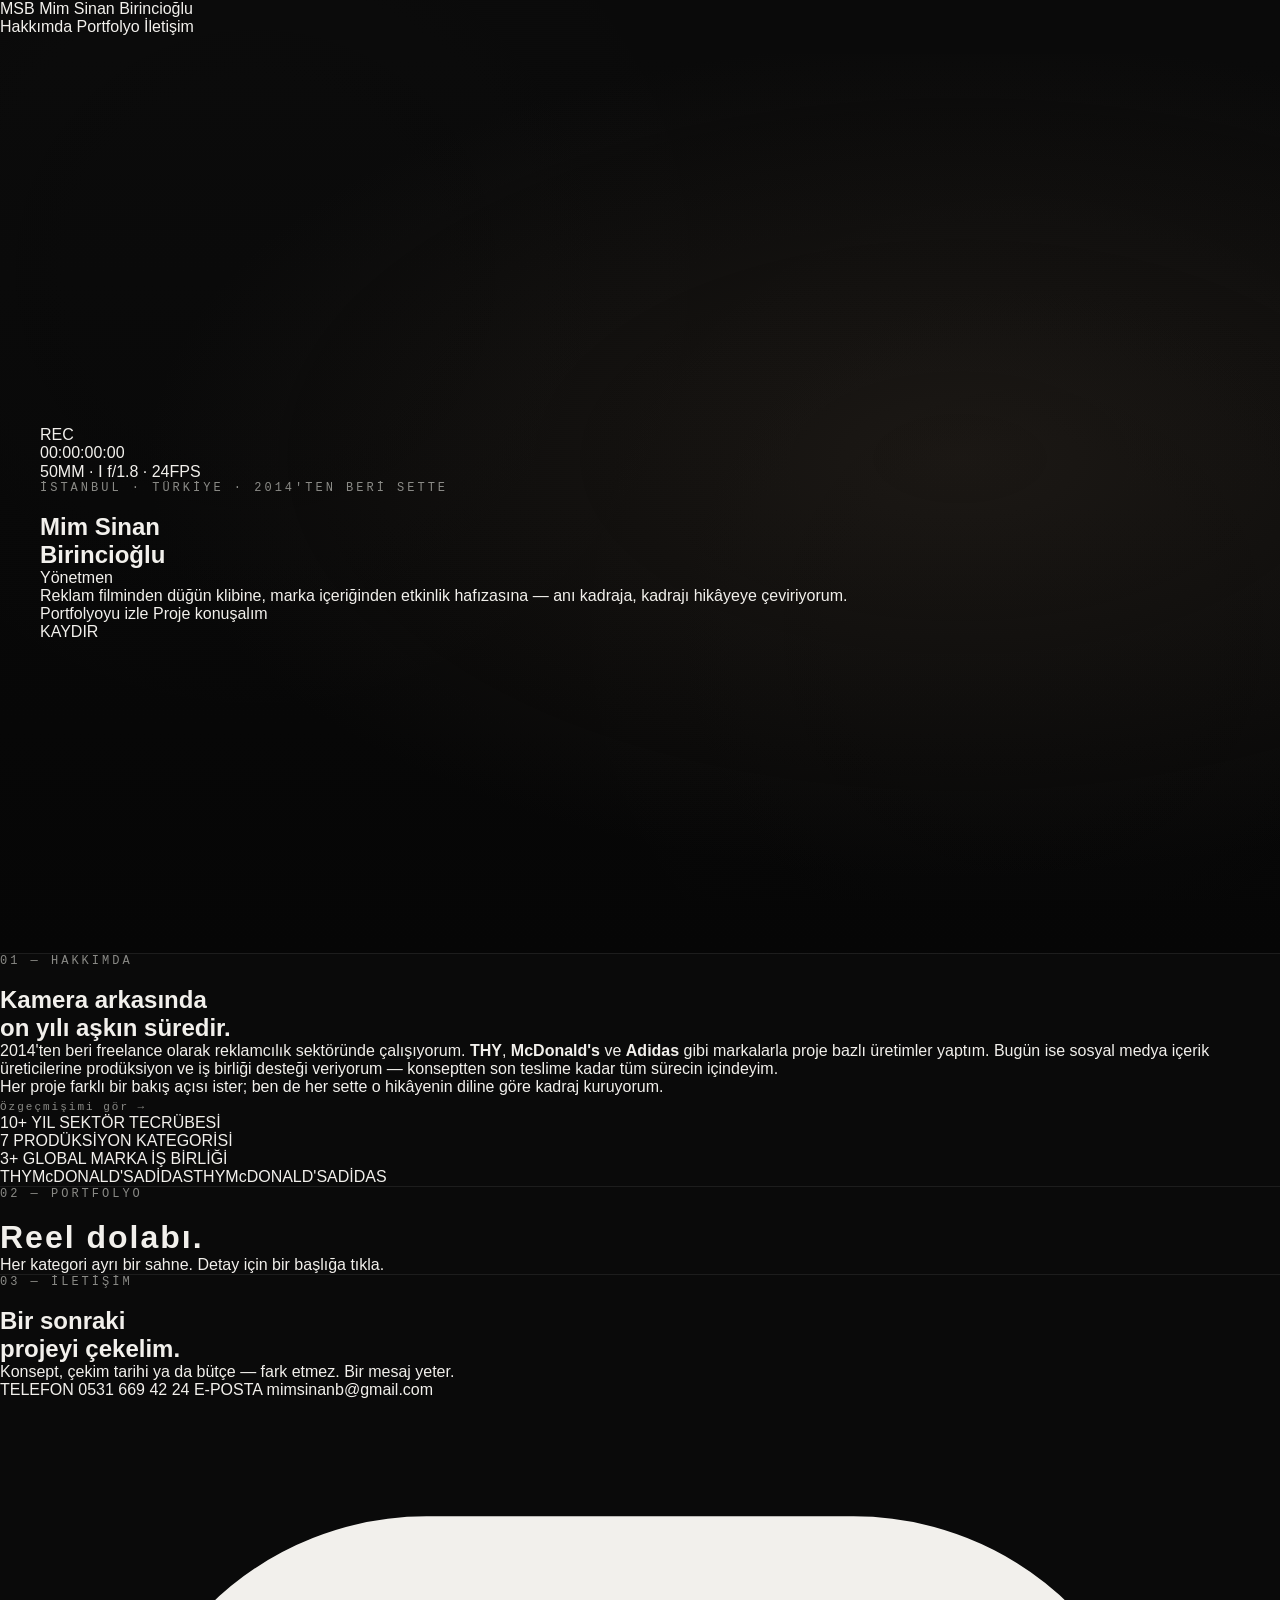
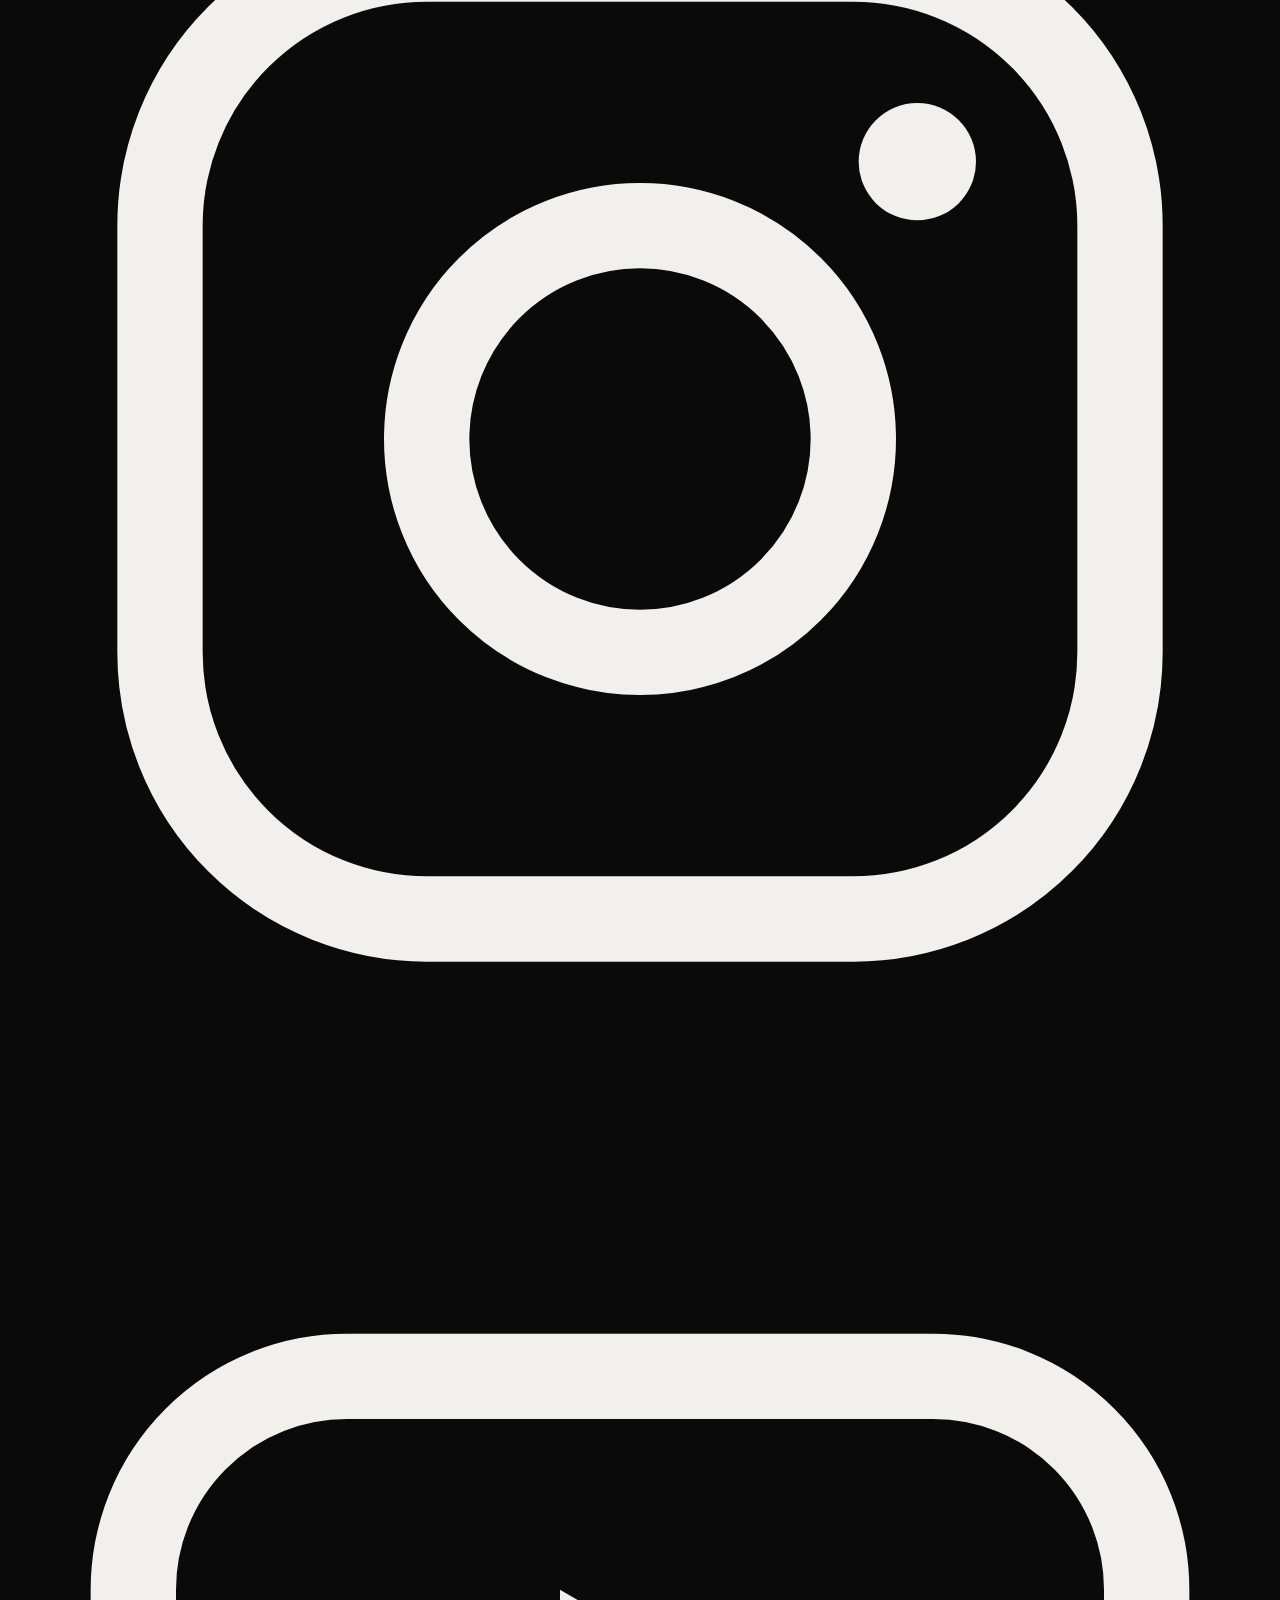
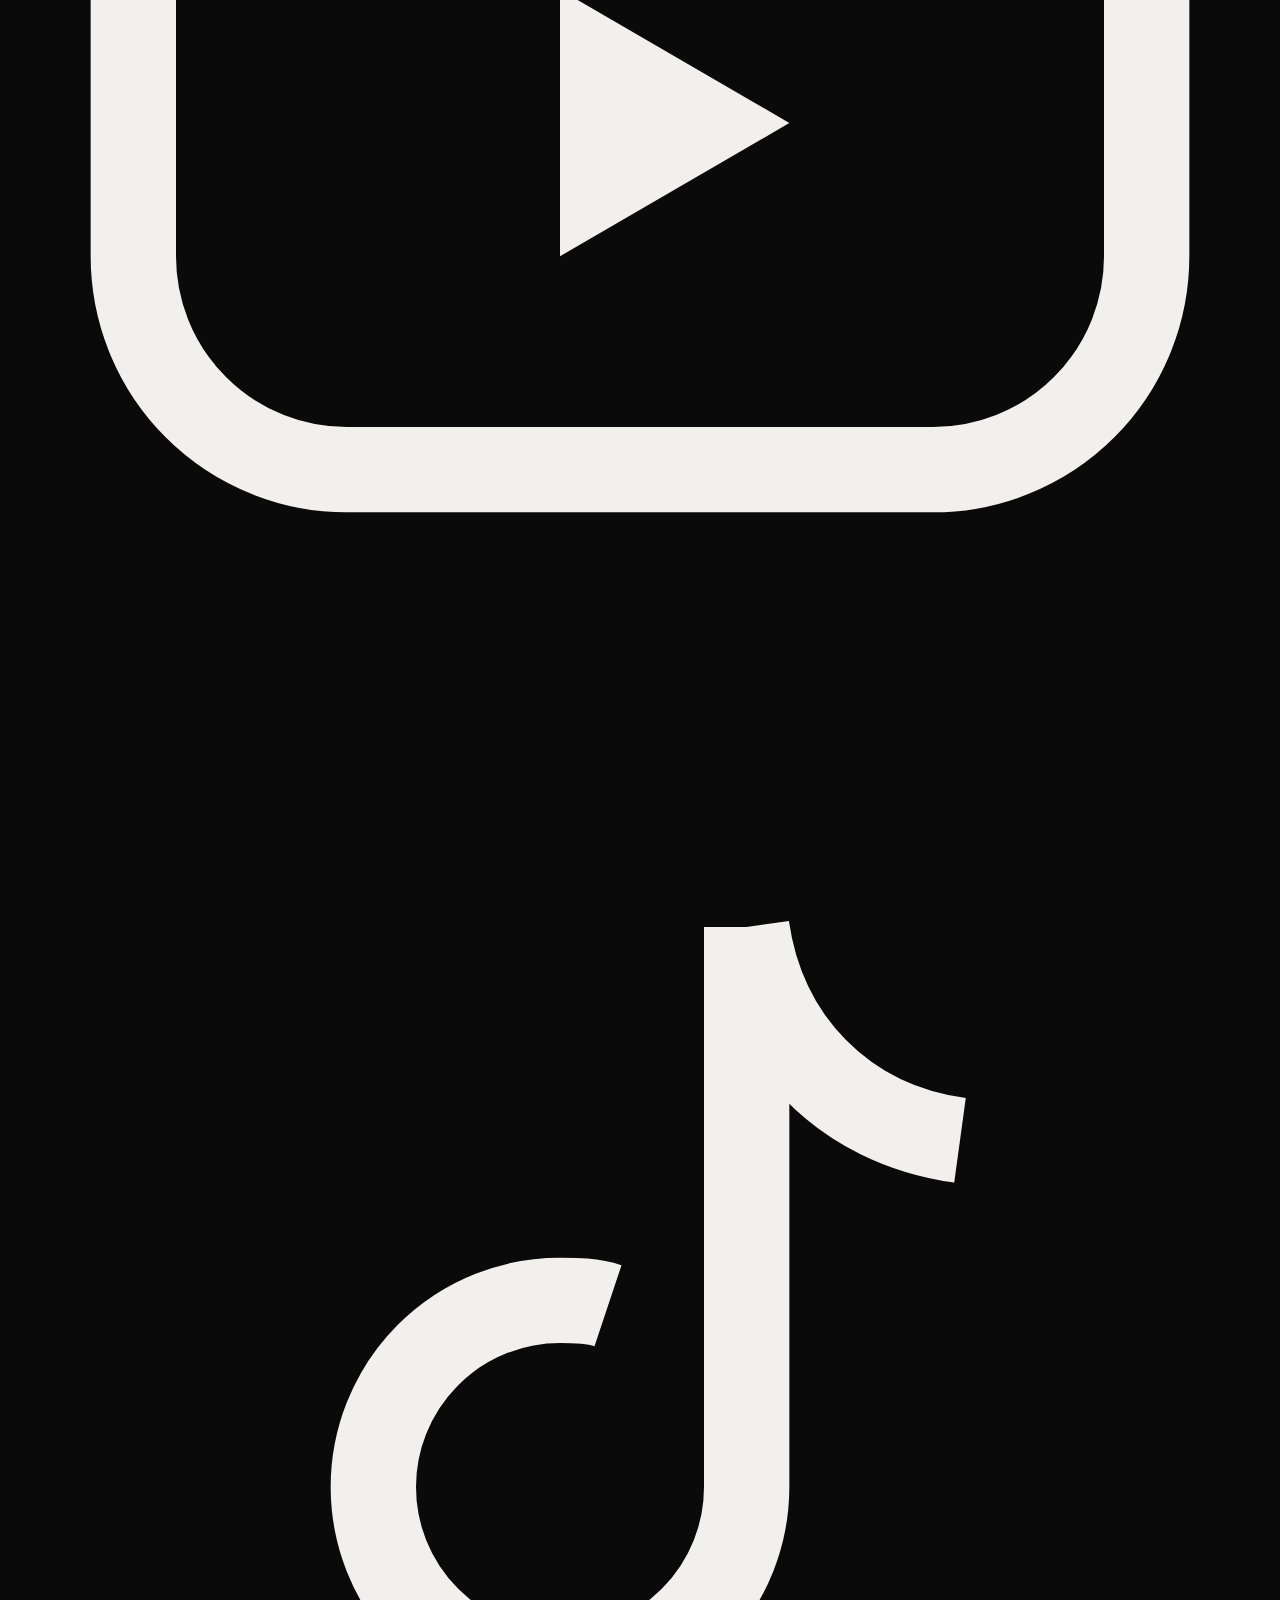
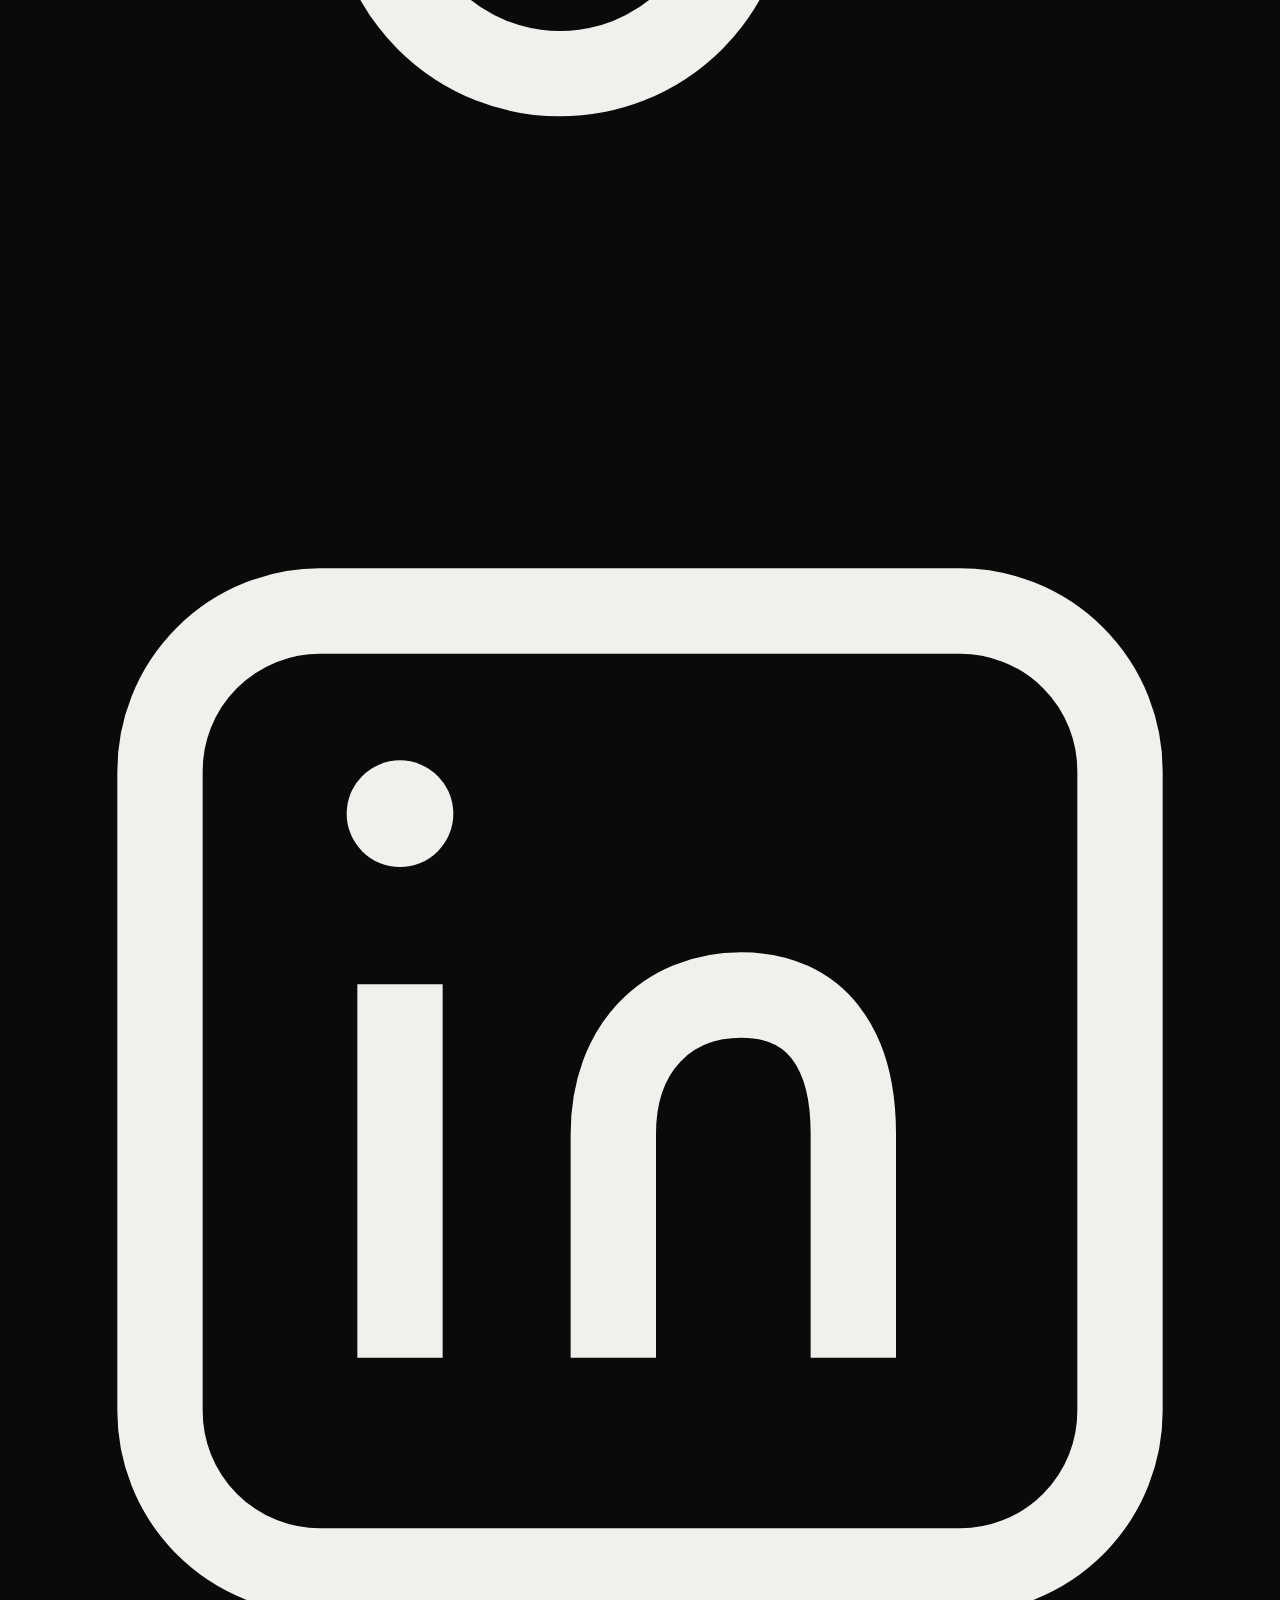
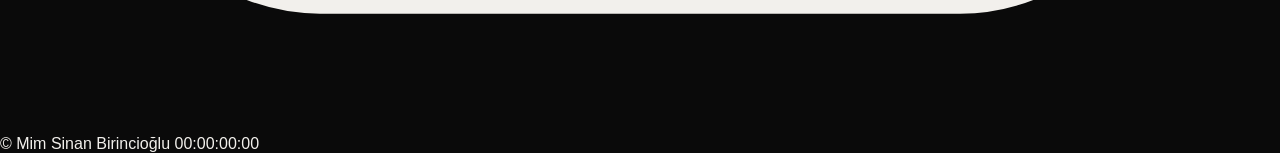
<file: index - CHATGPT.html>
<!DOCTYPE html>
<html lang="tr">
<head>
<meta charset="UTF-8">
<meta name="viewport" content="width=device-width, initial-scale=1.0">
<title>Mim Sinan Birincioğlu — Yönetmen &amp; Videographer | İstanbul</title>
<meta name="description" content="Mim Sinan Birincioğlu — İstanbul merkezli yönetmen ve videographer. Marka filmi, klip, etkinlik ve mekan tanıtım prodüksiyonları. THY, McDonald's ve Adidas ile çalıştı.">
<meta name="theme-color" content="#0b0c0e">

<meta property="og:title" content="Mim Sinan Birincioğlu — Yönetmen & Videographer">
<meta property="og:description" content="İstanbul merkezli yönetmen. Marka filmi, klip, etkinlik ve mekan tanıtım prodüksiyonları.">
<meta property="og:type" content="website">
<meta property="og:url" content="https://www.mimsinanb.com">

<link rel="preconnect" href="https://fonts.googleapis.com">
<link rel="preconnect" href="https://fonts.gstatic.com" crossorigin>
<link href="https://fonts.googleapis.com/css2?family=Big+Shoulders+Display:wght@500;700;900&family=IBM+Plex+Mono:wght@400;500&family=Inter:wght@400;500;600&display=swap" rel="stylesheet">
<link rel="stylesheet" href="style.css">
</head>
<body>

<div class="grain" aria-hidden="true"></div>

<!-- ===== NAV ===== -->
<header class="nav" id="nav">
  <a href="#top" class="nav__mark">
    <span class="nav__mark-badge">MSB</span>
    <span class="nav__mark-text">Mim Sinan Birincioğlu</span>
  </a>

  <nav class="nav__links" id="navLinks">
    <a href="#hakkimda">Hakkımda</a>
    <a href="#portfolyo">Portfolyo</a>
    <a href="#iletisim">İletişim</a>
  </nav>

  <button class="nav__toggle" id="navToggle" aria-label="Menüyü aç/kapat" aria-expanded="false">
    <span></span><span></span><span></span>
  </button>
</header>

<main id="top">

  <!-- ===== HERO ===== -->
  <section class="hero" id="hero">
    <div class="hero__bars" aria-hidden="true">
      <span></span><span></span>
    </div>

    <div class="viewfinder" aria-hidden="true">
      <span class="vf-corner vf-corner--tl"></span>
      <span class="vf-corner vf-corner--tr"></span>
      <span class="vf-corner vf-corner--bl"></span>
      <span class="vf-corner vf-corner--br"></span>

      <div class="vf-hud vf-hud--rec">
        <span class="rec-dot"></span> REC
      </div>
      <div class="vf-hud vf-hud--tc" id="timecode">00:00:00:00</div>
      <div class="vf-hud vf-hud--specs">50MM · Ⅰ f/1.8 · 24FPS</div>
    </div>

    <div class="hero__content">
      <p class="eyebrow">İSTANBUL · TÜRKİYE · 2014'TEN BERİ SETTE</p>
      <h1 class="hero__title">
        Mim Sinan<br><span>Birincioğlu</span>
      </h1>
      <p class="hero__role" id="roleRotator">Yönetmen</p>
      <p class="hero__lede">
        Reklam filminden düğün klibine, marka içeriğinden etkinlik hafızasına —
        anı kadraja, kadrajı hikâyeye çeviriyorum.
      </p>

      <div class="hero__cta">
        <a href="#portfolyo" class="btn btn--primary">Portfolyoyu izle</a>
        <a href="#iletisim" class="btn btn--ghost">Proje konuşalım</a>
      </div>
    </div>

    <a href="#hakkimda" class="scroll-cue" aria-label="Aşağı kaydır">
      <span>KAYDIR</span>
      <span class="scroll-cue__line"></span>
    </a>
  </section>

  <!-- ===== ABOUT ===== -->
  <section class="about" id="hakkimda">
    <div class="about__grid">
      <div class="about__copy">
        <p class="eyebrow eyebrow--dark">01 — HAKKIMDA</p>
        <h2>Kamera arkasında<br>on yılı aşkın süredir.</h2>
        <p>
          2014'ten beri freelance olarak reklamcılık sektöründe çalışıyorum.
          <strong>THY</strong>, <strong>McDonald's</strong> ve <strong>Adidas</strong> gibi markalarla
          proje bazlı üretimler yaptım. Bugün ise sosyal medya içerik üreticilerine
          prodüksiyon ve iş birliği desteği veriyorum — konseptten son teslime kadar
          tüm sürecin içindeyim.
        </p>
        <p>
          Her proje farklı bir bakış açısı ister; ben de her sette o hikâyenin
          diline göre kadraj kuruyorum.
        </p>

        <div class="about__actions">
          <a href="https://www.mimsinanb.com/resume" class="link-arrow" target="_blank" rel="noopener">Özgeçmişimi gör →</a>
        </div>
      </div>

      <div class="about__facts">
        <div class="fact">
          <span class="fact__num">10+</span>
          <span class="fact__label">YIL SEKTÖR TECRÜBESİ</span>
        </div>
        <div class="fact">
          <span class="fact__num">7</span>
          <span class="fact__label">PRODÜKSİYON KATEGORİSİ</span>
        </div>
        <div class="fact">
          <span class="fact__num">3+</span>
          <span class="fact__label">GLOBAL MARKA İŞ BİRLİĞİ</span>
        </div>
      </div>
    </div>

    <div class="marquee" aria-label="Çalıştığım markalar">
      <div class="marquee__track">
        <span>THY</span><span>McDONALD'S</span><span>ADİDAS</span><span>THY</span><span>McDONALD'S</span><span>ADİDAS</span>
      </div>
    </div>
  </section>

  <!-- ===== PORTFOLIO ===== -->
  <section class="portfolio" id="portfolyo">
    <p class="eyebrow">02 — PORTFOLYO</p>
    <h2 class="section-title">Reel dolabı.</h2>
    <p class="section-sub">Her kategori ayrı bir sahne. Detay için bir başlığa tıkla.</p>

    <div class="reels" id="reelsGrid">
      <!-- reel cards injected by script.js -->
    </div>
  </section>

  <!-- ===== CONTACT ===== -->
  <section class="contact" id="iletisim">
    <div class="contact__inner">
      <p class="eyebrow eyebrow--dark">03 — İLETİŞİM</p>
      <h2>Bir sonraki<br>projeyi çekelim.</h2>
      <p class="contact__lede">Konsept, çekim tarihi ya da bütçe — fark etmez. Bir mesaj yeter.</p>

      <div class="contact__grid">
        <a href="tel:+905316694224" class="contact__card">
          <span class="contact__card-label">TELEFON</span>
          <span class="contact__card-value">0531 669 42 24</span>
        </a>
        <a href="mailto:mimsinanb@gmail.com" class="contact__card">
          <span class="contact__card-label">E-POSTA</span>
          <span class="contact__card-value">mimsinanb@gmail.com</span>
        </a>
      </div>

      <div class="social">
        <a href="https://www.instagram.com/videomimari/" target="_blank" rel="noopener" aria-label="Instagram">
          <svg viewBox="0 0 24 24" fill="none" stroke="currentColor" stroke-width="1.6"><rect x="3" y="3" width="18" height="18" rx="5"/><circle cx="12" cy="12" r="4"/><circle cx="17.2" cy="6.8" r="1.1" fill="currentColor" stroke="none"/></svg>
        </a>
        <a href="https://www.youtube.com/channel/UCLgvSC0_5gCQpGtl23sJLwA" target="_blank" rel="noopener" aria-label="YouTube">
          <svg viewBox="0 0 24 24" fill="none" stroke="currentColor" stroke-width="1.6"><rect x="2.5" y="5.5" width="19" height="13" rx="4"/><path d="M10.5 9.5v5l4.3-2.5-4.3-2.5z" fill="currentColor" stroke="none"/></svg>
        </a>
        <a href="https://www.tiktok.com/@mimsinan" target="_blank" rel="noopener" aria-label="TikTok">
          <svg viewBox="0 0 24 24" fill="none" stroke="currentColor" stroke-width="1.6"><path d="M14 3v10.5a3.5 3.5 0 1 1-3.5-3.5c.3 0 .6 0 .9.1"/><path d="M14 3c.3 2.1 1.8 3.7 4 4"/></svg>
        </a>
        <a href="https://www.linkedin.com/in/mim-sinan-birincio%C4%9Flu-69979baa/" target="_blank" rel="noopener" aria-label="LinkedIn">
          <svg viewBox="0 0 24 24" fill="none" stroke="currentColor" stroke-width="1.6"><rect x="3" y="3" width="18" height="18" rx="3"/><line x1="7.5" y1="10" x2="7.5" y2="17"/><circle cx="7.5" cy="6.8" r="1" fill="currentColor" stroke="none"/><path d="M11.5 17v-4.2c0-1.6 1-2.6 2.4-2.6 1.4 0 2.1 1 2.1 2.6V17"/></svg>
        </a>
      </div>
    </div>
  </section>

</main>

<footer class="footer">
  <span>© <span id="year"></span> Mim Sinan Birincioğlu</span>
  <span class="footer__tc" id="footerTc">00:00:00:00</span>
</footer>

<script src="script.js"></script>
</body>
</html>
</file>
<file: style.css>
/* ===== TOKENS ===== */
:root{
  --bg: #0a0a0a;
  --bg-soft: #111111;
  --panel: #141414;
  --line: rgba(255,255,255,0.08);
  --text: #f2f0ec;
  --text-dim: #8a8a86;
  --text-faint: #55554f;
  --accent: #d62828;
  --accent-soft: rgba(214,40,40,0.15);
  --font-display: "Bebas Neue", sans-serif;
  --font-body: "Space Grotesk", sans-serif;
  --font-mono: "JetBrains Mono", monospace;
  --edge: 1px solid var(--line);
}

*{box-sizing:border-box; margin:0; padding:0;}
html{scroll-behavior:smooth;}
body{
  background:var(--bg);
  color:var(--text);
  font-family:var(--font-body);
  overflow-x:hidden;
  position:relative;
}

a{color:inherit; text-decoration:none;}
button{font-family:inherit; cursor:pointer; background:none; border:none; color:inherit;}

/* film grain overlay */
.grain{
  position:fixed; inset:0; pointer-events:none; z-index:999;
  background-image: radial-gradient(circle at 20% 30%, rgba(255,255,255,0.02) 0, transparent 40%),
                     radial-gradient(circle at 80% 70%, rgba(255,255,255,0.02) 0, transparent 40%);
  mix-blend-mode:overlay;
}
.grain::after{
  content:"";
  position:absolute; inset:0;
  background:repeating-linear-gradient(0deg, rgba(255,255,255,0.015) 0px, transparent 1px, transparent 2px);
  opacity:0.5;
}

/* reveal-on-scroll */
.reveal{
  opacity:0;
  transform:translateY(24px);
  transition:opacity .8s cubic-bezier(.16,1,.3,1), transform .8s cubic-bezier(.16,1,.3,1);
}
.reveal.is-visible{opacity:1; transform:translateY(0);}

/* ===== HEADER ===== */
.site-header{
  position:fixed; top:0; left:0; right:0; z-index:100;
  display:flex; align-items:center; justify-content:space-between;
  padding:22px 40px;
  background:linear-gradient(to bottom, rgba(10,10,10,0.85), transparent);
  backdrop-filter:blur(2px);
}
.logo-block{display:flex; align-items:center; gap:12px;}
.logo{font-family:var(--font-display); font-size:26px; letter-spacing:1px;}
.logo .dot{color:var(--accent);}
.logo-sub{font-family:var(--font-mono); font-size:9px; line-height:1.3; letter-spacing:1px; color:var(--text-dim);}

.main-nav{display:flex; gap:36px;}
.main-nav a{
  font-family:var(--font-mono); font-size:11px; letter-spacing:1.5px; color:var(--text-dim);
  position:relative; padding-bottom:4px; transition:color .25s ease;
}
.main-nav a:hover{color:var(--text);}
.main-nav a::after{
  content:""; position:absolute; left:0; bottom:0; width:0; height:1px; background:var(--accent);
  transition:width .25s ease;
}
.main-nav a:hover::after{width:100%;}

/* ===== HERO ===== */
.hero{
  position:relative;
  min-height:100vh;
  display:flex; flex-direction:column; justify-content:center;
  padding:120px 40px 60px;
  background:
    radial-gradient(ellipse at 75% 45%, rgba(60,50,40,0.35), transparent 60%),
    linear-gradient(180deg, #0a0a0a 0%, #060606 100%);
  border-bottom:var(--edge);
  overflow:hidden;
}

.hero-hud{
  position:absolute; top:150px;
  font-family:var(--font-mono);
  font-size:11px; color:var(--text-dim);
  display:flex; flex-direction:column; gap:14px;
}
.hero-hud--left{left:40px;}
.hero-hud--right{right:40px; align-items:flex-end; text-align:right; gap:6px;}

.hud-rec{display:flex; align-items:center; gap:6px; color:var(--accent); letter-spacing:1px; margin-bottom:8px;}
.rec-dot{width:7px; height:7px; border-radius:50%; background:var(--accent); animation:pulse 1.4s infinite;}
@keyframes pulse{0%,100%{opacity:1;} 50%{opacity:.25;}}

.hud-row{display:flex; flex-direction:column; gap:2px; letter-spacing:1px;}
.hud-label{color:var(--text-faint); font-size:9px;}
.hud-value{color:var(--text-dim); font-size:12px;}

.hud-battery{display:flex; gap:4px; margin-top:10px;}
.hud-battery .dot{width:6px; height:6px; border-radius:1px; background:var(--text-faint);}
.hud-battery .dot.on{background:var(--accent);}

.hud-signal-label{font-size:9px; letter-spacing:1px; color:var(--text-faint);}
.signal-bars{color:var(--text-dim);}
.hud-signal-pct{font-size:11px; color:var(--text-dim);}

.hero-inner{position:relative; z-index:2; max-width:640px;}
.eyebrow{
  font-family:var(--font-mono); font-size:12px; letter-spacing:3px; color:var(--text-dim);
  margin-bottom:18px;
}
.hero-title{
  font-family:var(--font-display);
  font-size:clamp(60px, 10vw, 120px);
  line-height:0.92;
  letter-spacing:1px;
  color:var(--text);
}
.hero-title span{display:block;}
.accent-dot{color:var(--accent);}

.hero-sub{
  margin-top:26px;
  font-size:17px;
  color:var(--text-dim);
  line-height:1.5;
  max-width:420px;
}

.hero-cta{
  margin-top:38px;
  display:flex; align-items:center; gap:34px; flex-wrap:wrap;
}
.btn-play{
  display:flex; align-items:center; gap:12px;
  padding:15px 26px;
  border:1px solid rgba(255,255,255,0.18);
  font-family:var(--font-mono); font-size:11px; letter-spacing:2px; color:var(--text);
  transition:border-color .25s ease, background .25s ease;
}
.btn-play:hover{border-color:var(--accent); background:var(--accent-soft);}
.play-icon{
  width:24px; height:24px; border-radius:50%; background:var(--accent);
  display:flex; align-items:center; justify-content:center; color:#0a0a0a;
}
.link-arrow{
  font-family:var(--font-mono); font-size:11px; letter-spacing:2px; color:var(--text-dim);
  display:inline-flex; align-items:center; gap:8px; transition:color .25s ease;
}
.link-arrow:hover{color:var(--text);}
.link-arrow .arrow{transition:transform .25s ease;}
.link-arrow:hover .arrow{transform:translateX(4px);}

.hero-camera{
  position:absolute; right:2%; top:50%; transform:translateY(-42%);
  width:min(46vw, 620px);
  z-index:1;
  filter:drop-shadow(0 30px 60px rgba(0,0,0,0.6));
  opacity:0.96;
}
.camera-svg{width:100%; height:auto; color:#2b2b2b;}
.hero-photo{
  width:100%; height:auto; max-height:70vh;
  object-fit:cover; border-radius:6px;
  display:block;
}

.hero-location{
  position:absolute; right:40px; bottom:40px; z-index:2;
  text-align:right;
  font-family:var(--font-mono);
}
.loc-label{font-size:9px; letter-spacing:2px; color:var(--accent);}
.loc-city{font-size:12px; letter-spacing:1px; margin-top:4px;}
.loc-coords{font-size:10px; color:var(--text-faint); margin-top:2px;}

/* ===== SECTION HEAD ===== */
.section-head{
  display:flex; align-items:baseline; gap:16px;
  padding:80px 40px 40px;
  position:relative;
}
.section-num{font-family:var(--font-mono); color:var(--accent); font-size:13px; letter-spacing:2px;}
.section-title{font-family:var(--font-display); font-size:32px; letter-spacing:2px;}
.section-link{margin-left:auto; align-self:center;}

/* ===== ABOUT ===== */
.about{border-bottom:var(--edge);}
.about-grid{
  display:grid; grid-template-columns:1fr 1.4fr; gap:60px;
  padding:0 40px 70px;
  align-items:start;
}
.about-text p{color:var(--text-dim); font-size:15px; line-height:1.7; margin-bottom:20px; max-width:380px;}
.btn-outline{
  margin-top:10px;
  display:inline-flex; align-items:center; gap:10px;
  padding:13px 22px;
  border:1px solid rgba(255,255,255,0.18);
  font-family:var(--font-mono); font-size:11px; letter-spacing:1.5px;
  transition:border-color .25s ease, background .25s ease;
}
.btn-outline:hover{border-color:var(--accent); background:var(--accent-soft);}

.timeline{position:relative; padding-top:10px;}
.timeline-figure{
  height:150px; display:flex; align-items:flex-end; justify-content:center;
  background:radial-gradient(ellipse at center 70%, rgba(200,90,46,0.08), transparent 65%);
}
.figure-svg{height:100%; opacity:0.9;}
.timeline-line{
  height:1px; background:var(--line); margin:26px 0 24px; position:relative;
}
.timeline-items{
  display:grid; grid-template-columns:repeat(7,1fr); gap:10px;
}
.tl-item{position:relative; padding-top:22px;}
.tl-dot{
  position:absolute; top:-31px; left:0;
  width:9px; height:9px; border-radius:50%;
  background:var(--bg); border:2px solid var(--text-faint);
}
.tl-item.is-active .tl-dot{background:var(--accent); border-color:var(--accent); box-shadow:0 0 0 4px var(--accent-soft);}
.tl-year{font-family:var(--font-display); font-size:26px; letter-spacing:1px;}
.tl-label{font-family:var(--font-mono); font-size:10px; letter-spacing:1px; color:var(--accent); margin-top:6px;}
.tl-desc{font-size:12.5px; color:var(--text-dim); margin-top:6px; line-height:1.5; max-width:150px;}

.tl-dot--next{
  border-style:dashed; border-color:var(--accent); background:transparent;
  animation:nextPulse 1.6s infinite;
}
@keyframes nextPulse{0%,100%{opacity:1;} 50%{opacity:.3;}}
.tl-year--next{
  font-family:var(--font-mono); font-size:12px; letter-spacing:1px;
  color:var(--accent); line-height:1.4; font-weight:500;
}

.stats-bar{
  display:flex; align-items:center; gap:0;
  border-top:var(--edge);
  padding:36px 40px;
  flex-wrap:wrap;
}
.stat{display:flex; align-items:baseline; gap:4px; padding-right:48px; margin-right:48px; border-right:var(--edge);}
.stat:last-of-type{border-right:none;}
.stat-num{font-family:var(--font-display); font-size:38px;}
.stat-suffix{font-family:var(--font-display); font-size:38px; color:var(--accent);}
.stat-label{
  font-family:var(--font-mono); font-size:9px; letter-spacing:1px; color:var(--text-dim);
  align-self:center; margin-left:10px; max-width:80px; line-height:1.4;
}
.brand-logos{display:flex; gap:14px; margin-left:auto;}
.brand-badge{
  width:44px; height:44px; border:var(--edge); border-radius:50%;
  display:flex; align-items:center; justify-content:center;
  font-size:13px; color:var(--text-dim); font-family:var(--font-body); font-weight:600;
}
.brand-badge.more{color:var(--accent); font-size:18px;}

/* ===== PORTFOLIO ===== */
.portfolio{border-bottom:var(--edge);}
.portfolio-grid{
  display:grid; grid-template-columns:repeat(3, 1fr);
  gap:1px;
  background:var(--line);
  margin:0 40px 60px;
  border:var(--edge);
}
.port-card{
  position:relative;
  background:var(--bg);
  aspect-ratio:1/1;
  overflow:hidden;
  display:flex; flex-direction:column; justify-content:flex-end;
}
.port-img{
  position:absolute; inset:0;
  background:
    radial-gradient(circle at 30% 25%, color-mix(in srgb, var(--tint) 55%, transparent), transparent 60%),
    linear-gradient(160deg, var(--tint), #050505 85%);
  display:flex; align-items:center; justify-content:center;
  transition:transform .6s cubic-bezier(.16,1,.3,1);
}
.port-img svg{width:64px; height:64px; color:rgba(255,255,255,0.35); stroke:currentColor;}
.port-photo{
  position:absolute; inset:0; width:100%; height:100%;
  object-fit:cover;
  object-position: var(--focal-x, center) var(--focal-y, 35%);
  z-index:1;
}
.port-card:hover .port-img{transform:scale(1.08);}
.port-card::after{
  content:""; position:absolute; inset:0;
  background:linear-gradient(to top, rgba(0,0,0,0.75) 0%, transparent 55%);
  pointer-events:none;
}
.port-meta{
  position:relative; z-index:2;
  display:flex; align-items:center; gap:14px;
  padding:22px;
}
.port-num{font-family:var(--font-mono); font-size:11px; color:var(--accent);}
.port-meta h3{font-family:var(--font-display); font-size:20px; letter-spacing:1.5px; flex:1;}
.port-arrow{
  width:34px; height:34px; border-radius:50%; border:1px solid rgba(255,255,255,0.25);
  display:flex; align-items:center; justify-content:center; font-size:14px;
  transition:background .25s ease, transform .25s ease;
}
.port-card:hover .port-arrow{background:var(--accent); transform:rotate(45deg); border-color:var(--accent);}

/* ===== CONTACT ===== */
.contact-grid{
  display:grid; grid-template-columns:1fr 1.1fr 1fr; gap:50px;
  padding:0 40px 90px; align-items:center;
}
.contact-text p{font-family:var(--font-body); font-size:19px; color:var(--text); line-height:1.5; margin-bottom:28px; max-width:280px;}
.btn-start{
  display:inline-flex; align-items:center; gap:10px;
  font-family:var(--font-mono); font-size:12px; letter-spacing:1.5px; color:var(--accent);
  border-bottom:1px solid var(--accent); padding-bottom:6px;
}
.btn-start .arrow{transition:transform .25s ease;}
.btn-start:hover .arrow{transform:translateX(6px);}

.clapper{display:flex; justify-content:center;}
.clapper-svg{width:100%; max-width:300px; height:auto;}

.contact-info{display:flex; flex-direction:column; gap:20px; position:relative;}
.info-row{display:flex; align-items:flex-start; gap:14px;}
.info-icon{
  width:34px; height:34px; border:var(--edge); border-radius:50%;
  display:flex; align-items:center; justify-content:center; color:var(--accent); font-size:14px; flex-shrink:0;
}
.info-label{font-family:var(--font-mono); font-size:9px; letter-spacing:1.5px; color:var(--text-faint); display:block;}
.info-value{font-size:14px; margin-top:3px;}
.signature{
  font-family:"Space Grotesk", cursive; font-style:italic; font-size:34px; color:var(--accent);
  align-self:flex-end; margin-top:10px; opacity:0.8; transform:rotate(-4deg);
}

/* ===== FOOTER ===== */
.site-footer{
  display:flex; align-items:center; justify-content:space-between;
  padding:28px 40px; border-top:var(--edge);
}
.footer-copy{font-family:var(--font-mono); font-size:11px; color:var(--text-faint);}
.footer-social{display:flex; gap:26px;}
.footer-social a{font-family:var(--font-mono); font-size:11px; letter-spacing:1.5px; color:var(--text-dim); transition:color .25s ease;}
.footer-social a:hover{color:var(--text);}

/* ===== RESPONSIVE ===== */
@media (max-width:1080px){
  .about-grid{grid-template-columns:1fr;}
  .timeline-items{grid-template-columns:repeat(3,1fr); row-gap:26px;}
  .contact-grid{grid-template-columns:1fr; text-align:center;}
  .contact-info{align-items:center;}
  .signature{align-self:center;}
  .hero-camera{opacity:0.25; width:70vw;}
  .portfolio-grid{grid-template-columns:repeat(2,1fr);}
}

@media (max-width:720px){
  .main-nav{gap:16px; flex-wrap:wrap; justify-content:flex-end;}
  .main-nav a{font-size:10px;}
  .site-header{padding:18px 20px; flex-wrap:wrap; row-gap:12px;}
  .hero{padding:140px 20px 60px;}
  .hero-hud--left, .hero-hud--right{display:none;}
  .hero-location{position:static; margin-top:40px; text-align:left;}
  .section-head{padding:60px 20px 30px; flex-wrap:wrap;}
  .about-grid, .stats-bar, .portfolio-grid, .contact-grid{padding-left:20px; padding-right:20px; margin-left:0; margin-right:0;}
  .timeline-items{grid-template-columns:repeat(2,1fr);}
  .stats-bar{gap:20px;}
  .stat{padding-right:20px; margin-right:20px;}
  .brand-logos{margin-left:0; margin-top:20px;}
  .portfolio-grid{grid-template-columns:1fr 1fr;}
  .site-footer{flex-direction:column; gap:16px; text-align:center;}
}

/* ===== PORTFOLIO SUBPAGES ===== */
.subpage-hero{
  padding:160px 40px 60px;
  border-bottom:var(--edge);
  background:radial-gradient(ellipse at 75% 20%, rgba(214,40,40,0.12), transparent 60%);
}
.back-link{
  display:inline-flex; align-items:center; gap:8px;
  font-family:var(--font-mono); font-size:11px; letter-spacing:1.5px; color:var(--text-dim);
  margin-bottom:34px; transition:color .25s ease;
}
.back-link:hover{color:var(--accent);}
.subpage-title{
  font-family:var(--font-display); font-size:clamp(48px, 8vw, 90px);
  letter-spacing:1px; margin-top:16px;
}
.subpage-sub{
  margin-top:18px; font-size:16px; color:var(--text-dim); max-width:520px; line-height:1.6;
}

.video-gallery-section{padding:60px 40px 100px;}
.video-gallery{
  display:grid; grid-template-columns:repeat(auto-fit, minmax(300px, 1fr));
  gap:26px;
}
.video-card{
  position:relative; border:var(--edge); border-radius:6px; overflow:hidden;
  background:var(--panel); aspect-ratio:16/9;
}
.video-card video{width:100%; height:100%; object-fit:cover; display:block; background:#000;}
.video-fallback{
  position:absolute; inset:0; display:none; align-items:center; justify-content:center;
  padding:24px; text-align:center; background:var(--panel);
  font-family:var(--font-mono); font-size:11px; color:var(--text-dim); line-height:1.8;
}
.video-fallback code{color:var(--accent);}
.video-card video:not([src]), .video-card video[src=""]{display:none;}

@media (max-width:720px){
  .subpage-hero{padding:130px 20px 40px;}
  .video-gallery-section{padding:40px 20px 60px;}
}

/* ===== MODALS ===== */
.modal-overlay{
  position:fixed; inset:0; z-index:200;
  background:rgba(6,6,6,0.88);
  display:none; align-items:center; justify-content:center;
  padding:24px;
  backdrop-filter:blur(4px);
}
.modal-overlay.is-open{display:flex;}
.modal-box{
  position:relative;
  background:var(--panel);
  border:var(--edge);
  border-radius:6px;
  padding:40px;
  width:100%; max-width:520px;
  max-height:88vh; overflow-y:auto;
}
.modal-box--video{max-width:760px; padding:0; overflow:hidden;}
.modal-close{
  position:absolute; top:14px; right:16px;
  color:var(--text-dim); font-size:16px; z-index:2;
  width:32px; height:32px; border-radius:50%;
  display:flex; align-items:center; justify-content:center;
  transition:color .2s ease, background .2s ease;
}
.modal-close:hover{color:var(--text); background:rgba(255,255,255,0.08);}
.modal-title{font-family:var(--font-display); font-size:26px; letter-spacing:1px; margin-bottom:8px;}
.modal-sub{font-size:13px; color:var(--text-dim); margin-bottom:26px;}

.video-wrap{
  aspect-ratio:16/9; width:100%;
  display:flex; align-items:center; justify-content:center;
  background:#000; padding:20px; text-align:center;
}
.video-placeholder{font-family:var(--font-mono); font-size:12px; color:var(--text-dim); line-height:1.8;}
.video-placeholder code{color:var(--accent);}
.video-wrap iframe, .video-wrap video{width:100%; height:100%; border:0;}

.form-row{display:flex; flex-direction:column; gap:6px; margin-bottom:16px;}
.form-row label{font-family:var(--font-mono); font-size:10px; letter-spacing:1.5px; color:var(--text-dim);}
.form-row input, .form-row select, .form-row textarea{
  background:var(--bg-soft); border:var(--edge); border-radius:3px;
  padding:11px 12px; color:var(--text); font-family:var(--font-body); font-size:14px;
  resize:vertical;
}
.form-row input:focus, .form-row select:focus, .form-row textarea:focus{
  outline:none; border-color:var(--accent);
}
.form-submit{
  width:100%; justify-content:center; margin-top:6px;
  border-color:var(--accent); background:var(--accent-soft);
}
.form-submit:hover{background:var(--accent); color:#0a0a0a;}

@media (prefers-reduced-motion: reduce){
  *{transition:none !important; animation:none !important;}
}
</file>
